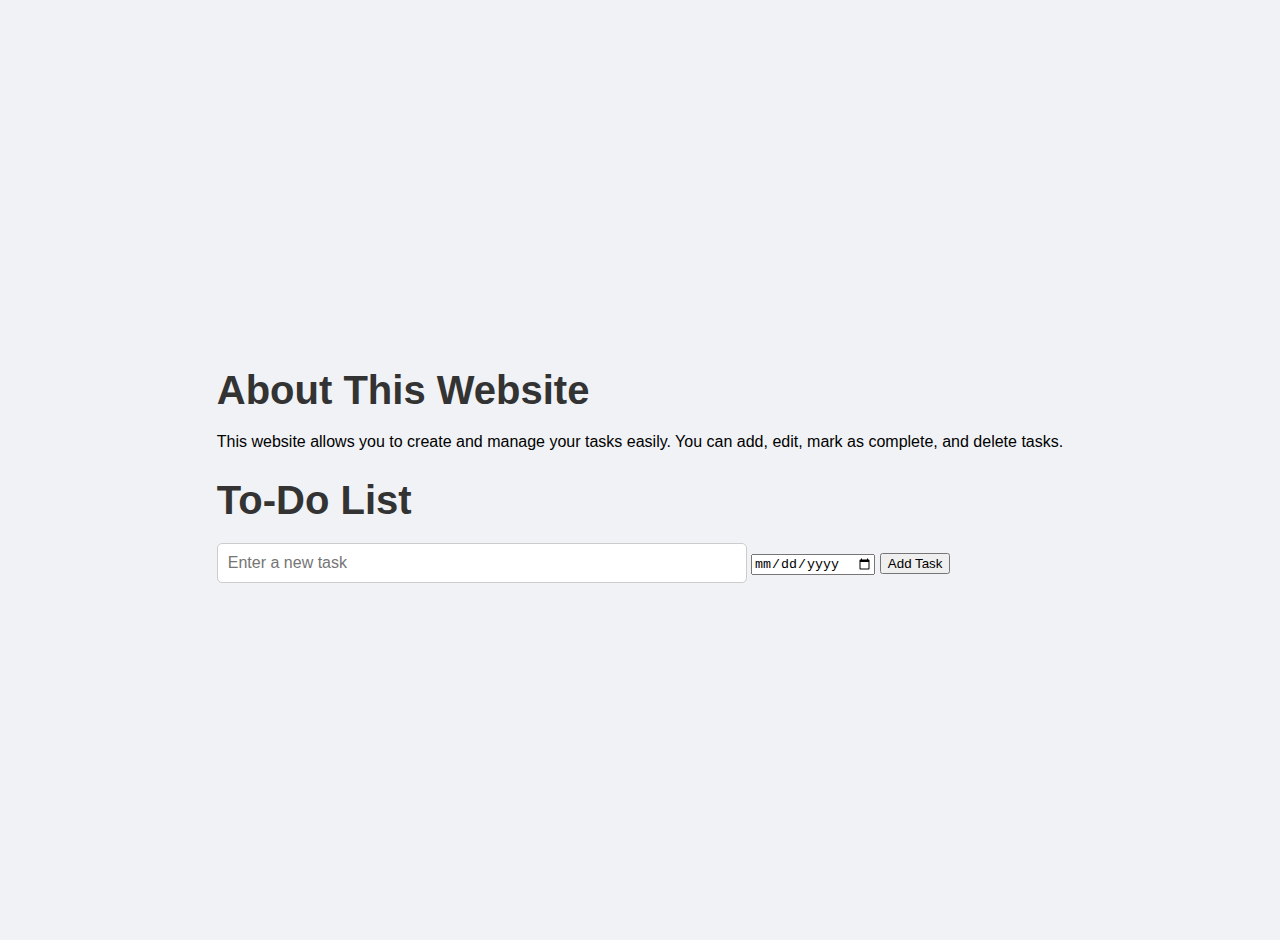
<file: index.html>
<!DOCTYPE html>
<html lang="en">
<head>
    <meta charset="UTF-8">
    <meta name="viewport" content="width=device-width, initial-scale=1.0">
    <title>To-Do List</title>
    <link rel="stylesheet" href="style.css">
    <link href="https://fonts.googleapis.com/css2?family=Poppins:wght@400;600&display=swap" rel="stylesheet">
</head>
<body>

    <div class="content-wrapper">
        <div class="info">
            <h1>About This Website</h1>
            <p>This website allows you to create and manage your tasks easily. You can add, edit, mark as complete, and delete tasks.</p>
        </div>
        <div class="task-container">
            <h1>To-Do List</h1>
            
            <!-- Task Input -->
            <div class="input-container">
                <input type="text" id="taskInput" placeholder="Enter a new task">
                <input type="date" id="dueDateInput" placeholder="Due Date">
                <button onclick="addTask()" class="button-add">Add Task</button>
            </div>

            <!-- Task List -->
            <ul id="taskList"></ul>
        </div>
    </div>

    <script src="script.js"></script>

</body>
</html>
</file>
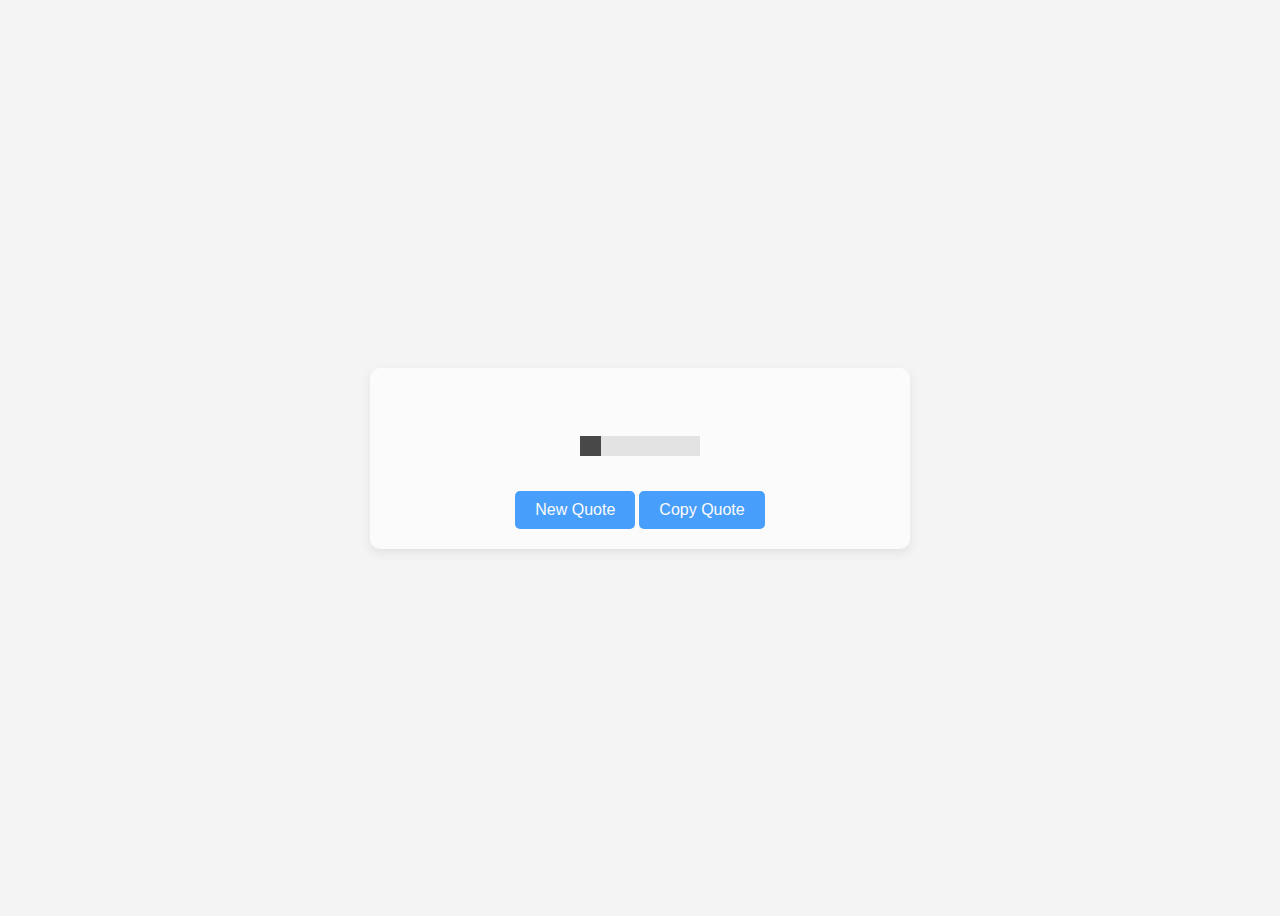
<file: rqg/index.html>
<!DOCTYPE html>
<html lang="en">
<head>
    <meta charset="UTF-8">
    <meta name="viewport" content="width=device-width, initial-scale=1.0">
    <title>Random Quote Generator</title>
    <link rel="stylesheet" href="styles.css">
    <link href="https://fonts.googleapis.com/css2?family=Roboto:wght@400;700&display=swap" rel="stylesheet">
</head>
<body>
    <div class="quote-container">
        <blockquote id="quote">Click the button to generate a random quote!</blockquote>
        <div class="loader" id="loader"></div>
        <button id="new-quote">New Quote</button>
        <button id="copy-quote">Copy Quote</button>
    </div>
    <script src="script.js"></script>
</body>
</html>
</file>
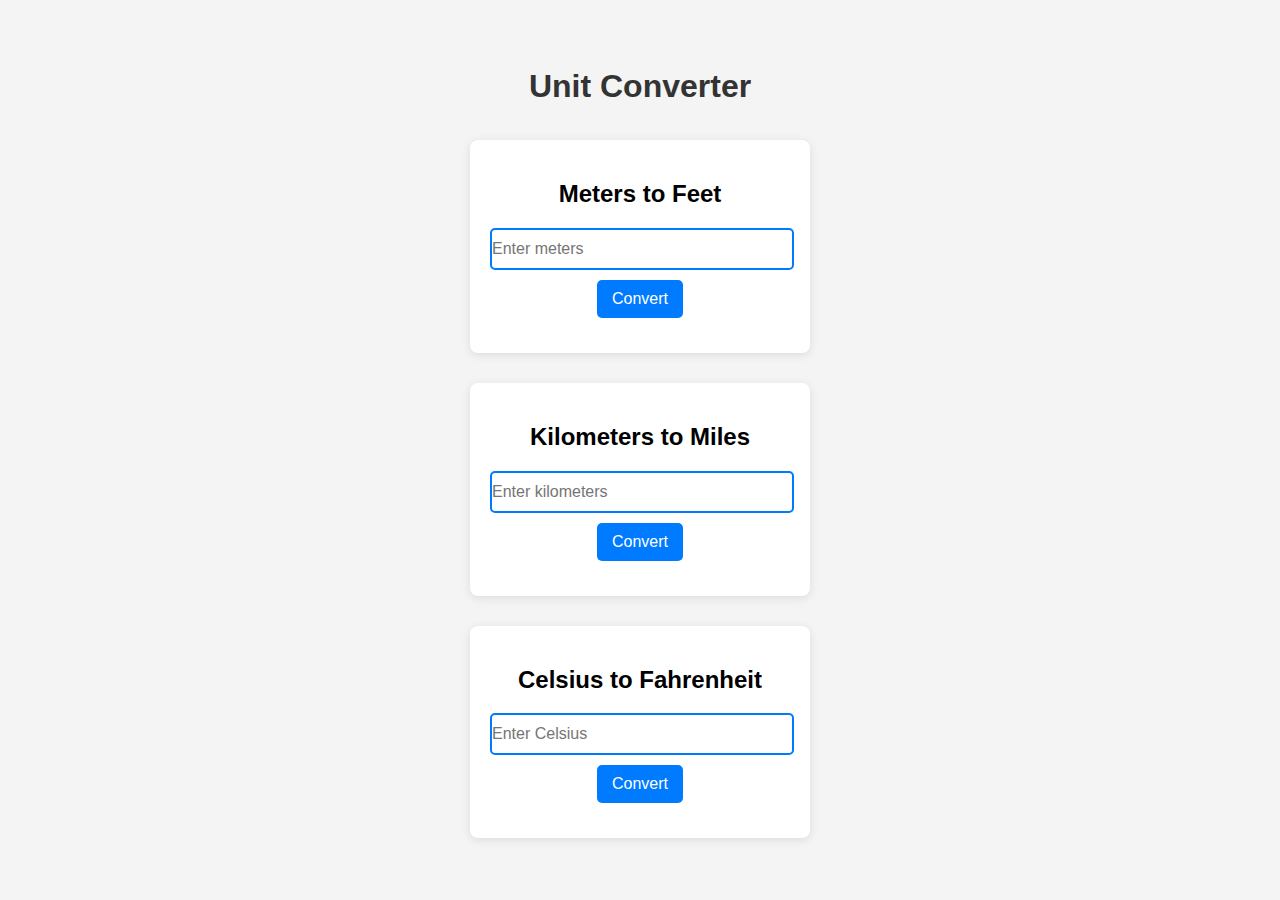
<file: unit-converter/index.html>
<!DOCTYPE html>
<html lang="en">
<head>
    <meta charset="UTF-8">
    <meta name="viewport" content="width=device-width, initial-scale=1.0">
    <title>Unit Converter</title>
    <link rel="stylesheet" href="styles.css">
</head>
<body>
    <h1>Unit Converter</h1>

    <div class="converter">
        <h2>Meters to Feet</h2>
        <input type="number" id="meters" placeholder="Enter meters">
        <button onclick="convertToFeet()">Convert</button>
        <div id="metersResult" class="conversionResult"></div>
    </div>

    <div class="converter">
        <h2>Kilometers to Miles</h2>
        <input type="number" id="kilometers" placeholder="Enter kilometers">
        <button onclick="convertToMiles()">Convert</button>
        <div id="kilometersResult" class="conversionResult"></div>
    </div>

    <div class="converter">
        <h2>Celsius to Fahrenheit</h2>
        <input type="number" id="celsius" placeholder="Enter Celsius">
        <button onclick="convertToFahrenheit()">Convert</button>
        <div id="celsiusResult" class="conversionResult"></div>
    </div>

    <script src="script.js"></script>
</body>
</html>
</file>
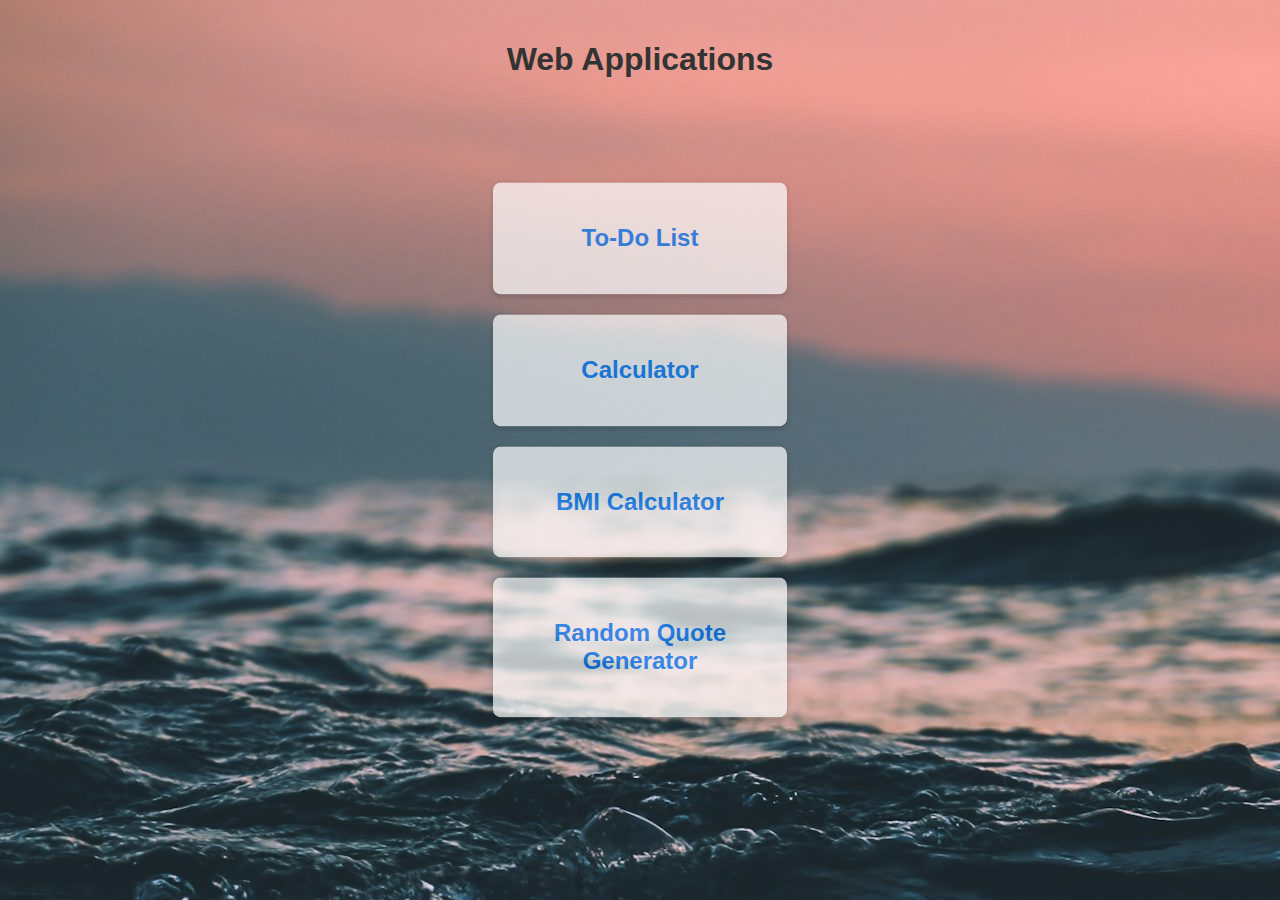
<file: main-page.html>
<!DOCTYPE html>
<html lang="en">
<head>
    <meta charset="UTF-8">
    <meta name="viewport" content="width=device-width, initial-scale=1.0">
    <link rel="stylesheet" href="style-main.css">
    <title>Main Page</title>
</head>
<body>

    <h1>Web Applications</h1>
    <div class="container">
        <div class="card">
            <a href="todo-list/todo-list.html" target="_blank">
                <h2>To-Do List</h2>
            </a>
        </div>
        <div class="card">
            <a href="calculator/index.html" target="_blank">
                <h2>Calculator</h2>
            </a>
        </div>
        <div class="card">
            <a href="calculator/index.html" target="_blank">
                <h2>BMI Calculator</h2>
            </a>
        </div>
        <div class="card">
            <a href="calculator/index.html" target="_blank">
                <h2>Random Quote Generator</h2>
            </a>
        </div>

    </div>

</body>
</html>
</file>
<file: style.css>
/* Overall Body Styling */
body {
    font-family: 'Arial', sans-serif;
    background-color: #f0f2f5;
    margin: 0;
    display: flex;
    justify-content: center;
    align-items: center;
    min-height: 100vh;
    padding: 20px;
}

/* Centering the Main Content */
#mainContent {
    text-align: center;
    width: 100%;
    max-width: 600px;
    margin: auto;
    background-color: #fff;
    padding: 30px;
    box-shadow: 0 8px 16px rgba(0, 0, 0, 0.1);
    border-radius: 8px;
}

/* Styling the Title */
h1 {
    font-size: 2.5rem;
    color: #333;
    margin-bottom: 20px;
}

/* Styling the Input and Add Button */
#taskInput {
    width: 60%;
    padding: 10px;
    font-size: 1rem;
    border: 1px solid #ccc;
    border-radius: 5px;
    transition: all 0.3s ease;
}

#taskInput:focus {
    border-color: #007bff;
    outline: none;
}

#addTaskBtn {
    padding: 10px 20px;
    font-size: 1rem;
    background-color: #28a745;
    color: #fff;
    border: none;
    border-radius: 5px;
    margin-left: 10px;
    cursor: pointer;
    transition: background-color 0.3s ease;
}

#addTaskBtn:hover {
    background-color: #218838;
}

/* Styling Task List */
ul {
    list-style-type: none;
    padding: 0;
}

li {
    display: flex;
    justify-content: space-between;
    align-items: center;
    padding: 10px 15px;
    background: #f9f9f9;
    margin-bottom: 10px;
    border-radius: 5px;
    box-shadow: 0 4px 8px rgba(0, 0, 0, 0.1);
    opacity: 0;
    transform: translateY(10px);
    animation: fadeInUp 0.5s forwards;
}

/* Completed Task Style */
li.completed {
    background-color: #d4edda;
}

li.completed span {
    text-decoration: line-through;
    color: #888;
}

/* Complete and Delete Buttons */
button.complete-btn, button.delete-btn {
    padding: 5px 10px;
    border-radius: 5px;
    border: none;
    cursor: pointer;
    font-size: 0.9rem;
    transition: all 0.3s ease;
}

.complete-btn {
    background-color: #007bff;
    color: white;
}

.complete-btn:hover {
    background-color: #0056b3;
}

.completed-btn {
    background-color: #6c757d;
    color: white;
}

.completed-btn:hover {
    background-color: #5a6268;
}

.delete-btn {
    background-color: #dc3545;
    color: white;
    display: none;
    margin-left: 10px;
}

.delete-btn:hover {
    background-color: #c82333;
}

/* Animation for Task Appearance */
@keyframes fadeInUp {
    from {
        opacity: 0;
        transform: translateY(10px);
    }
    to {
        opacity: 1;
        transform: translateY(0);
    }
}

/* Hover Effect for Tasks */
li:hover {
    transform: scale(1.02);
    transition: transform 0.3s ease;
}
/* Ensure delete button is hidden initially */
.delete-btn {
    background-color: #dc3545;
    color: white;
    display: none; /* Hidden by default */
    margin-left: 10px;
}

/* Delete button will be visible when the task is completed */
li.completed .delete-btn {
    display: inline-block; /* Show delete button for completed tasks */
}
</file>
<file: rqg/styles.css>
body {
    font-family: 'Roboto', sans-serif;
    display: flex;
    justify-content: center;
    align-items: center;
    height: 100vh;
    background-color: #f4f4f4;
    transition: background-color 0.55s;
}

.quote-container {
    text-align: center;
    background: white;
    padding: 20px;
    border-radius: 10px;
    box-shadow: 0 4px 10px rgba(0, 0, 0, 0.1);
    width: 90%;
    max-width: 500px;
    opacity: 0.7;
}

blockquote {
    font-size: 1.5em;
    margin: 0;
    opacity: 0;
    transition: opacity 0.5s;
    color: #333;
    font-style: italic;
}

.fade-in {
    opacity: 1;
}

button {
    margin-top: 15px;
    padding: 10px 20px;
    font-size: 1em;
    cursor: pointer;
    border: none;
    background-color: #007BFF;
    color: white;
    border-radius: 5px;
    transition: background-color 0.3s;
}

button:hover {
    background-color: #0056b3;
}

/* Loader Animation */
.loader {
    width: 120px;
    height: 20px;
    background: 
        linear-gradient(#000 50%,#0000 0),
        linear-gradient(#0000 50%,#000 0),
        linear-gradient(#000 50%,#0000 0),
        linear-gradient(#0000 50%,#000 0),
        linear-gradient(#000 50%,#0000 0),
        linear-gradient(#0000 50%,#000 0)
        #ddd;
    background-size: calc(100%/6 + 1px) 200%;
    background-repeat: no-repeat;
    animation: l12 2s infinite;
    display: none;
    margin: 20px auto;
}

@keyframes l12 {
    0%     {background-position: calc(0*100%/5) 100%,calc(1*100%/5)   0%,calc(2*100%/5) 100%,calc(3*100%/5)   0%,calc(4*100%/5) 100%,calc(5*100%/5)   0%}
    16.67% {background-position: calc(0*100%/5)   0%,calc(1*100%/5)   0%,calc(2*100%/5) 100%,calc(3*100%/5)   0%,calc(4*100%/5) 100%,calc(5*100%/5)   0%}
    33.33% {background-position: calc(0*100%/5)   0%,calc(1*100%/5) 100%,calc(2*100%/5) 100%,calc(3*100%/5)   0%,calc(4*100%/5) 100%,calc(5*100%/5)   0%}
    50%    {background-position: calc(0*100%/5)   0%,calc(1*100%/5) 100%,calc(2*100%/5)   0%,calc(3*100%/5)   0%,calc(4*100%/5) 100%,calc(5*100%/5)   0%}
    66.67% {background-position: calc(0*100%/5)   0%,calc(1*100%/5) 100%,calc(2*100%/5)   0%,calc(3*100%/5) 100%,calc(4*100%/5) 100%,calc(5*100%/5)   0%}
    83.33% {background-position: calc(0*100%/5)   0%,calc(1*100%/5) 100%,calc(2*100%/5)   0%,calc(3*100%/5) 100%,calc(4*100%/5)   0%,calc(5*100%/5)   0%}
    100%   {background-position: calc(0*100%/5)   0%,calc(1*100%/5) 100%,calc(2*100%/5)   0%,calc(3*100%/5) 100%,calc(4*100%/5)   0%,calc(5*100%/5) 100%}
}

/* Hide the quote during loading */
.loading #quote {
    visibility: hidden;
}
</file>
<file: unit-converter/styles.css>
body {
    font-family: Arial, sans-serif;
    background-color: #f4f4f4;
    display: flex;
    flex-direction: column;
    align-items: center;
    justify-content: center;
    height: 100vh;
    margin: 0;
}

h1 {
    margin-bottom: 20px;
    color: #333;
}

.converter {
    background: white;
    padding: 20px;
    border-radius: 8px;
    box-shadow: 0 2px 10px rgba(0, 0, 0, 0.1);
    margin: 15px;
    width: 300px;
    text-align: center;
}

input[type="number"] {
    padding: 10px 0 10px;
    font-size: 16px;
    border: 2px solid #007BFF;
    border-radius: 5px;
    transition: border-color 0.3s, box-shadow 0.3s;
    width: 100%;
}

input[type="number"]:focus {
    border-color: #0056b3;
    box-shadow: 0 0 5px rgba(0, 123, 255, 0.5);
    outline: none;
}

button {
    padding: 10px 15px;
    font-size: 16px;
    background-color: #007BFF;
    color: white;
    border: none;
    border-radius: 5px;
    cursor: pointer;
    transition: background-color 0.3s, transform 0.3s;
    margin-top: 10px;
}

button:hover {
    background-color: #0056b3;
    transform: scale(1.05);
}

.conversionResult {
    margin-top: 15px;
    font-size: 18px;
    color: #333;
    opacity: 0;
    transform: translateY(-20px);
    transition: opacity 0.5s, transform 0.5s;
}

.conversionResult.show {
    opacity: 1;
    transform: translateY(0);
}
</file>
<file: style-main.css>
body {
    font-family: Arial, sans-serif;
    background-color: #f4f4f4;
    margin: 0;
    padding: 20px;
    background-image:url(images/bg.jpeg) ;
}
h1 {
    text-align: center;
    color: #333;
}
.container {
    display: flex;
    flex-wrap: wrap;
    justify-content: center; /* Centers the items horizontally */
    max-width: 800px; /* Set a max width for the container */
    margin: 0 auto; /* Center the container */
    padding: 20px; /* Optional: Add some padding */
    opacity: 0.7;
    position: absolute;
    top: 50%;
    left: 50%;
    transform: translate(-50%, -50%);
}
.card {
    background-color: white;
    border: 2px solid transparent; /* Start with a transparent border */
    border-radius: 8px;
    margin: 10px;
    padding: 20px;
    width: 250px;
    text-align: center;
    box-shadow: 0 2px 5px rgba(0, 0, 0, 0.2);
    
}
.card:hover {
    transform: scale(1.05); /* Scale effect on hover */
    border-color: #007BFF; /* Change border color on hover */
}
a {
    text-decoration: none;
    color: #007BFF;
    font-weight: bold;
    display: block; /* Make the anchor fill the card */
    height: 100%; /* Ensure it covers the whole card */
    width: 100%; /* Ensure it covers the whole card */
}
a:hover {
    text-decoration: underline;
}
.footer {
    text-align: center;
    margin-top: 20px;
    font-size: 0.9em;
    color: #666;
}
</file>
